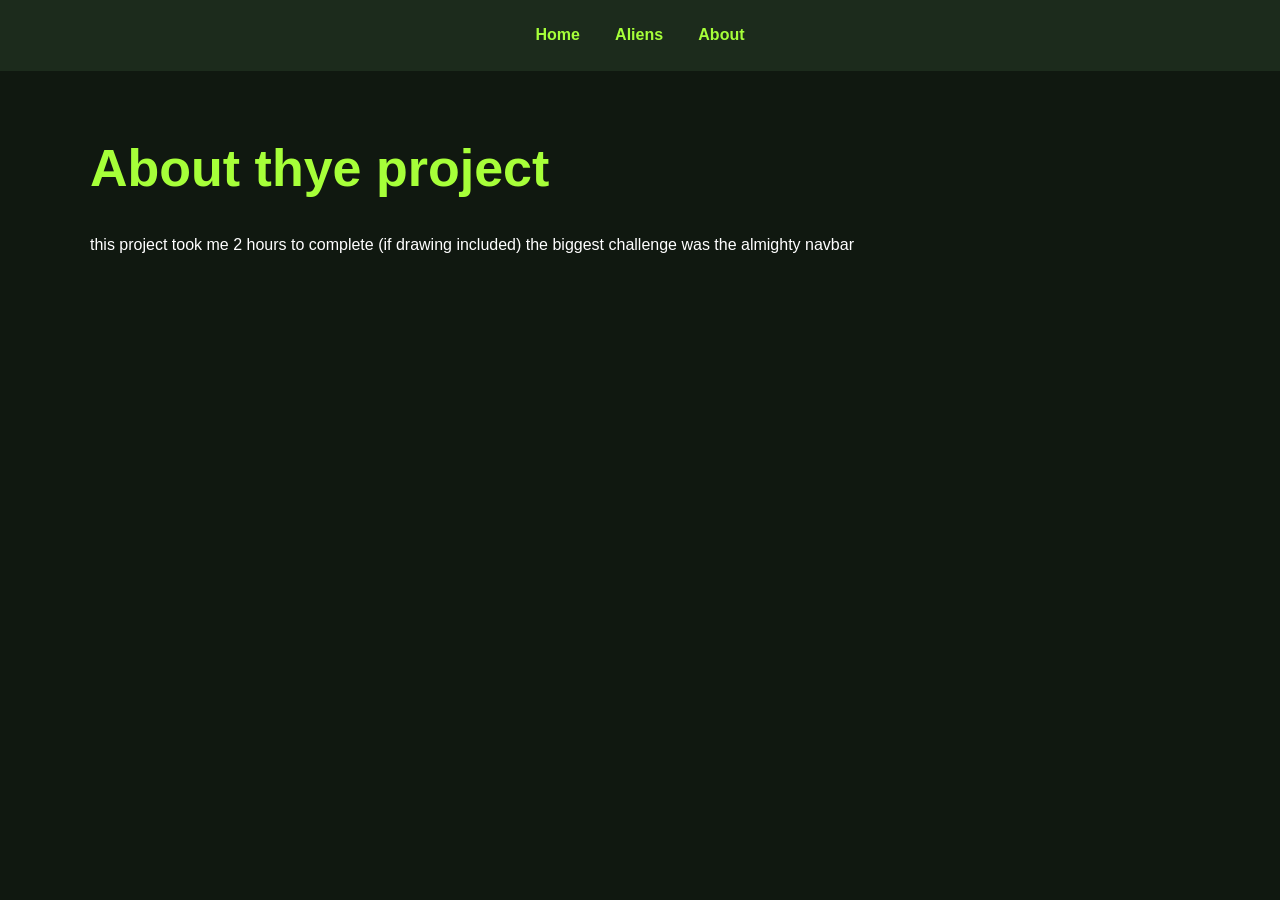
<file: about.html>
<!DOCTYPE html>
<html lang="en">
<head>
  <meta charset="UTF-8">
  <meta name="viewport" content="width=device-width, initial-scale=1">
  <title>About | Ben 10 Fan Website</title>
  <link rel="stylesheet" href="style.css">
</head>
<body>
  <div class="site">
    <nav aria-label="Main navigation">
      <a href="index.html">Home</a>
      <a href="aliens.html">Aliens</a>
      <a href="about.html">About</a>
    </nav>
    <main>
      <h1>About thye project</h1>
      <p>
        this project took me 2 hours to complete (if drawing included) the biggest challenge was the almighty navbar
      </p>
    </main>
  </div>
</body>
</html>
</file>
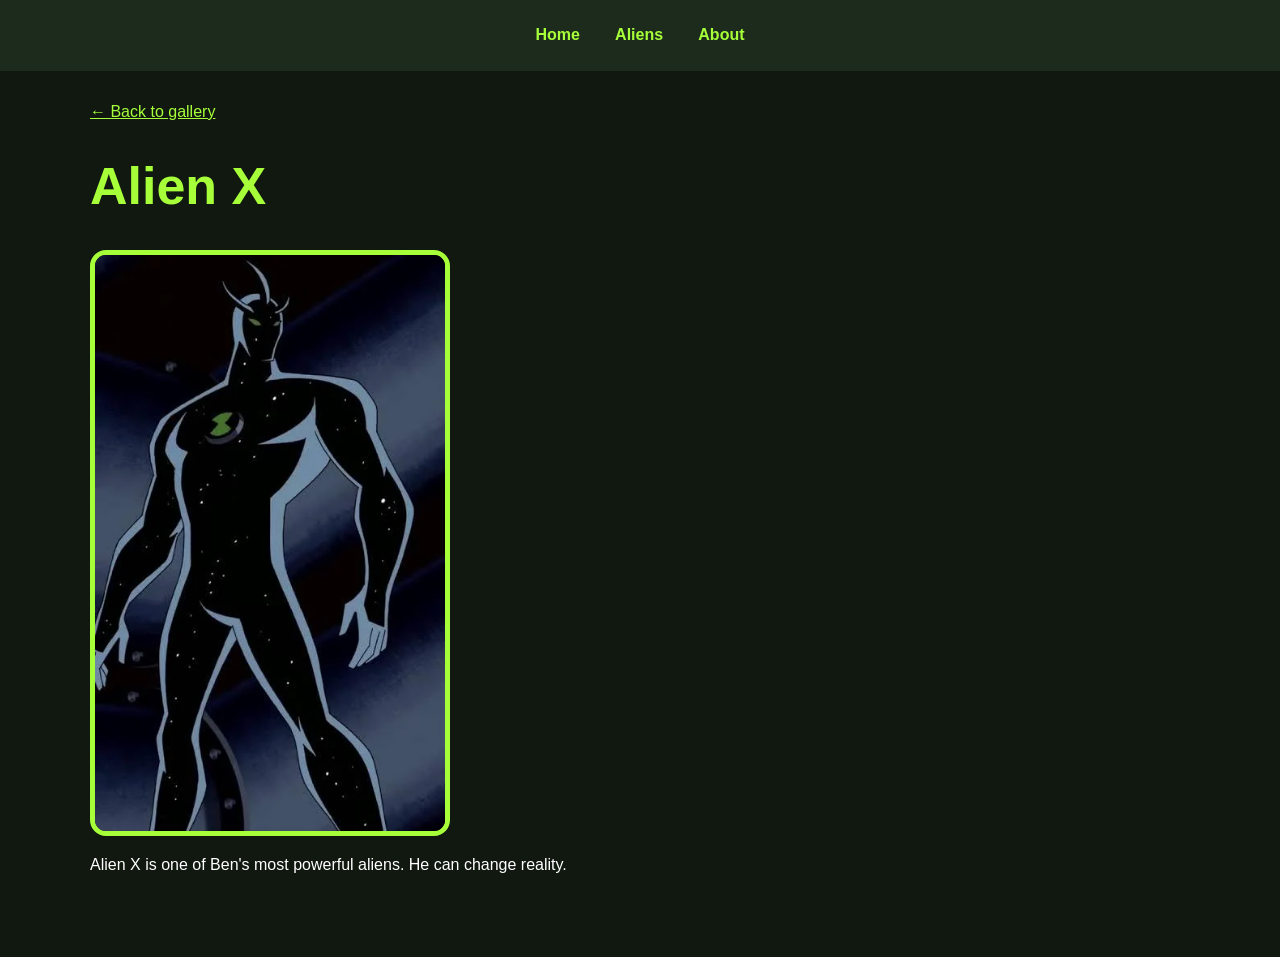
<file: alien-x.html>
<!DOCTYPE html>
<html lang="en">
<head>
  <meta charset="UTF-8">
  <meta name="viewport" content="width=device-width, initial-scale=1">
  <title>Alien X | Ben 10 Fan Website</title>
  <link rel="stylesheet" href="style.css">
</head>
<body>
  <div class="site">
    <nav aria-label="Main navigation">
      <a href="index.html">Home</a>
      <a href="aliens.html">Aliens</a>
      <a href="about.html">About</a>
    </nav>
    <main>
      <a class="back-link" href="aliens.html">← Back to gallery</a>
      <h1>Alien X</h1>
      <img class="detail-image" src="alien.webp" alt="Alien X">
      <p>Alien X is one of Ben's most powerful aliens. He can change reality.</p>
    </main>
  </div>
</body>
</html>
</file>
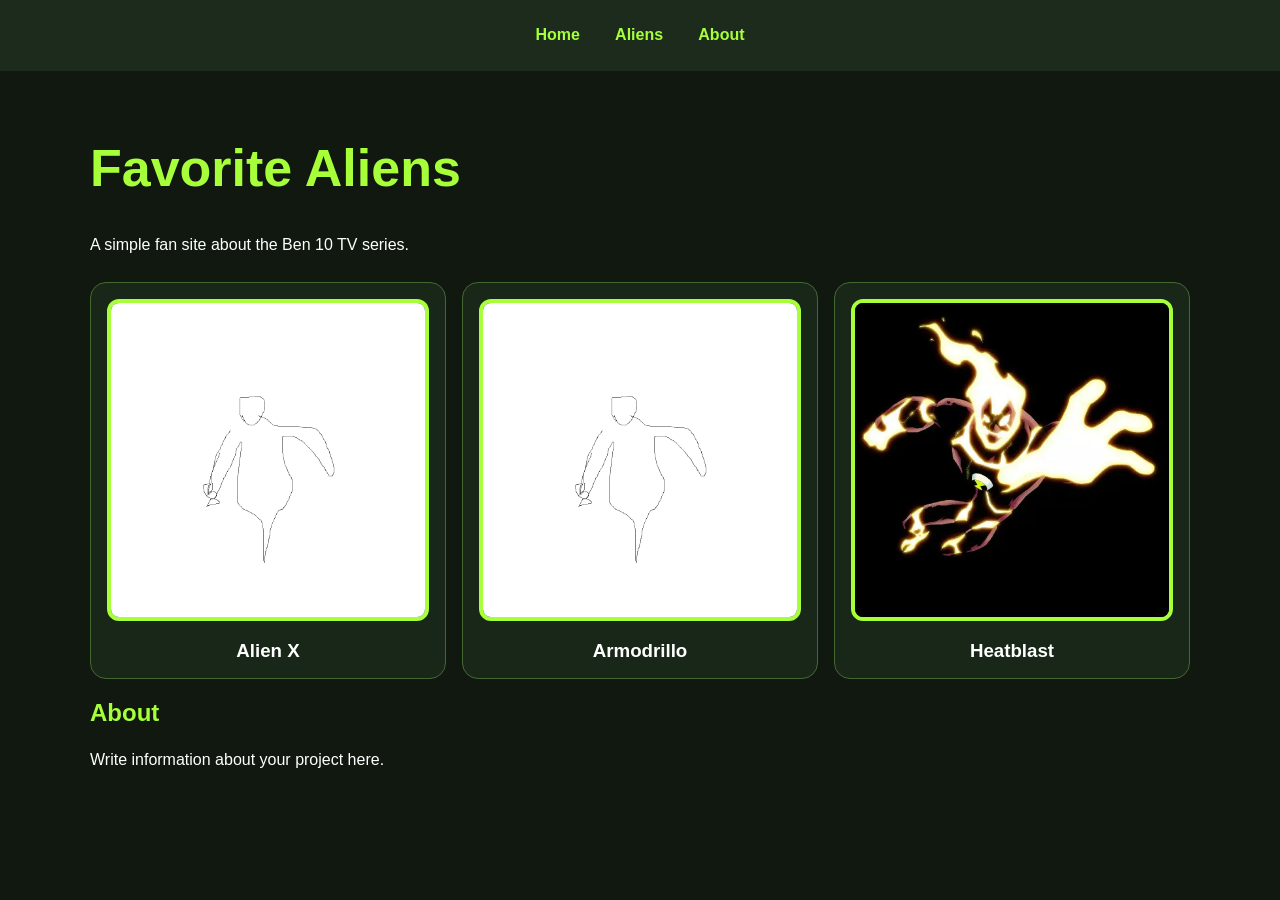
<file: aliens.html>
<!DOCTYPE html>
<html lang="en">
<head>
  <meta charset="UTF-8">
  <meta name="viewport" content="width=device-width, initial-scale=1">
  <title>Favorite Aliens | Ben 10 Fan Website</title>
  <link rel="stylesheet" href="style.css">
</head>
<body>
  <div class="site">
    <nav aria-label="Main navigation">
      <a href="index.html">Home</a>
      <a href="aliens.html">Aliens</a>
      <a href="about.html">About</a>
    </nav>
    <main>
      <h1>Favorite Aliens</h1>
      <p>A simple fan site about the Ben 10 TV series.</p>
      <div class="galeri">
        <article class="kart">
          <a href="alien-x.html"><img src="ALİENX.png" alt="Alien X"></a>
          <h3>Alien X</h3>
        </article>
        <article class="kart">
          <a href="armodrillo.html"><img src="Adsız.png" alt="Armodrillo"></a>
          <h3>Armodrillo</h3>
        </article>
        <article class="kart">
          <a href="heatblast.html"><img src="heathblast.webp" alt="Heatblast"></a>
          <h3>Heatblast</h3>
        </article>
      </div>
      <h2>About</h2>
      <p>Write information about your project here.</p>
    </main>
  </div>
</body>
</html>
</file>
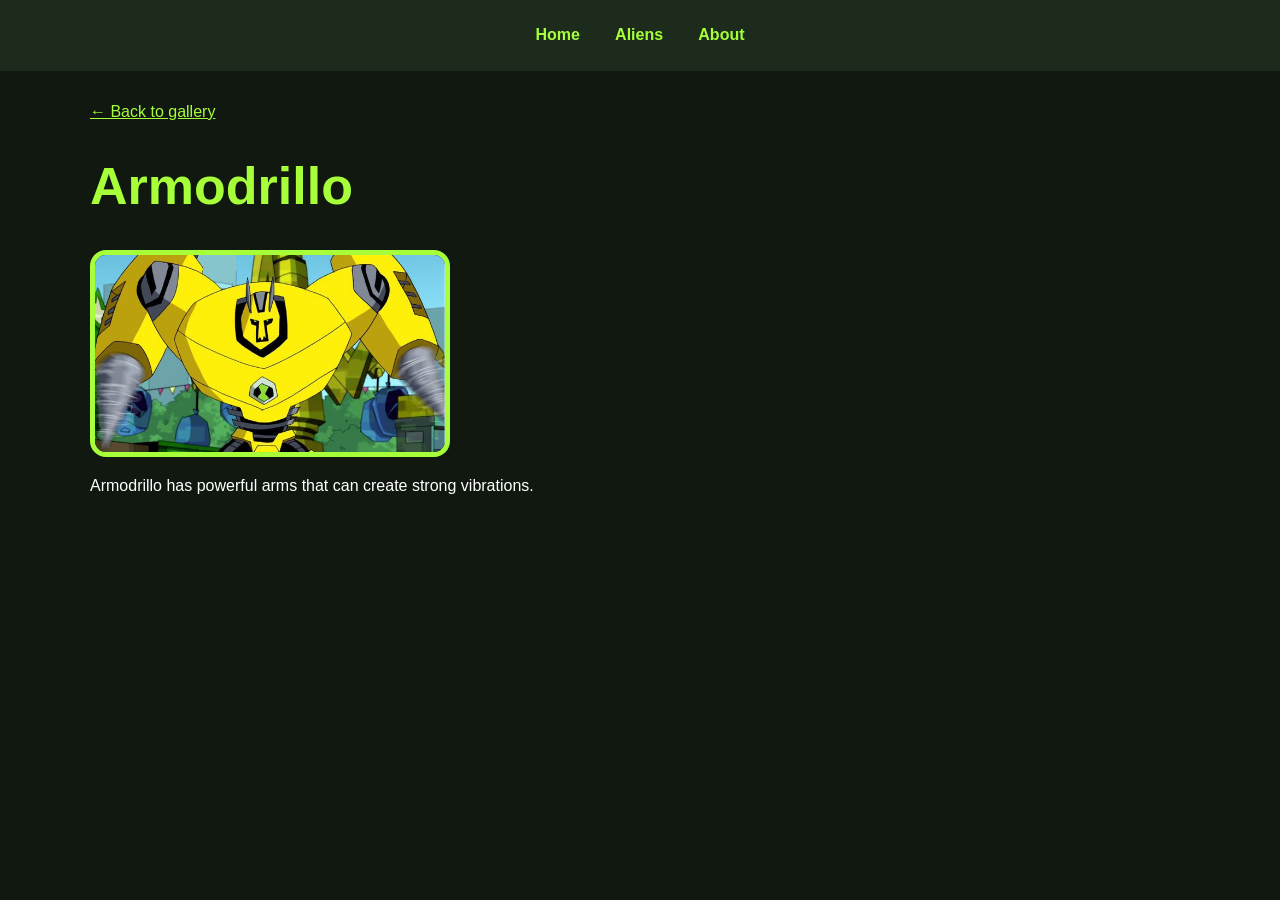
<file: armodrillo.html>
<!DOCTYPE html>
<html lang="en">
<head>
  <meta charset="UTF-8">
  <meta name="viewport" content="width=device-width, initial-scale=1">
  <title>Armodrillo | Ben 10 Fan Website</title>
  <link rel="stylesheet" href="style.css">
</head>
<body>
  <div class="site">
    <nav aria-label="Main navigation">
      <a href="index.html">Home</a>
      <a href="aliens.html">Aliens</a>
      <a href="about.html">About</a>
    </nav>
    <main>
      <a class="back-link" href="aliens.html">← Back to gallery</a>
      <h1>Armodrillo</h1>
      <img class="detail-image" src="armodrillo.jpeg" alt="Armodrillo">
      <p>Armodrillo has powerful arms that can create strong vibrations.</p>
    </main>
  </div>
</body>
</html>
</file>
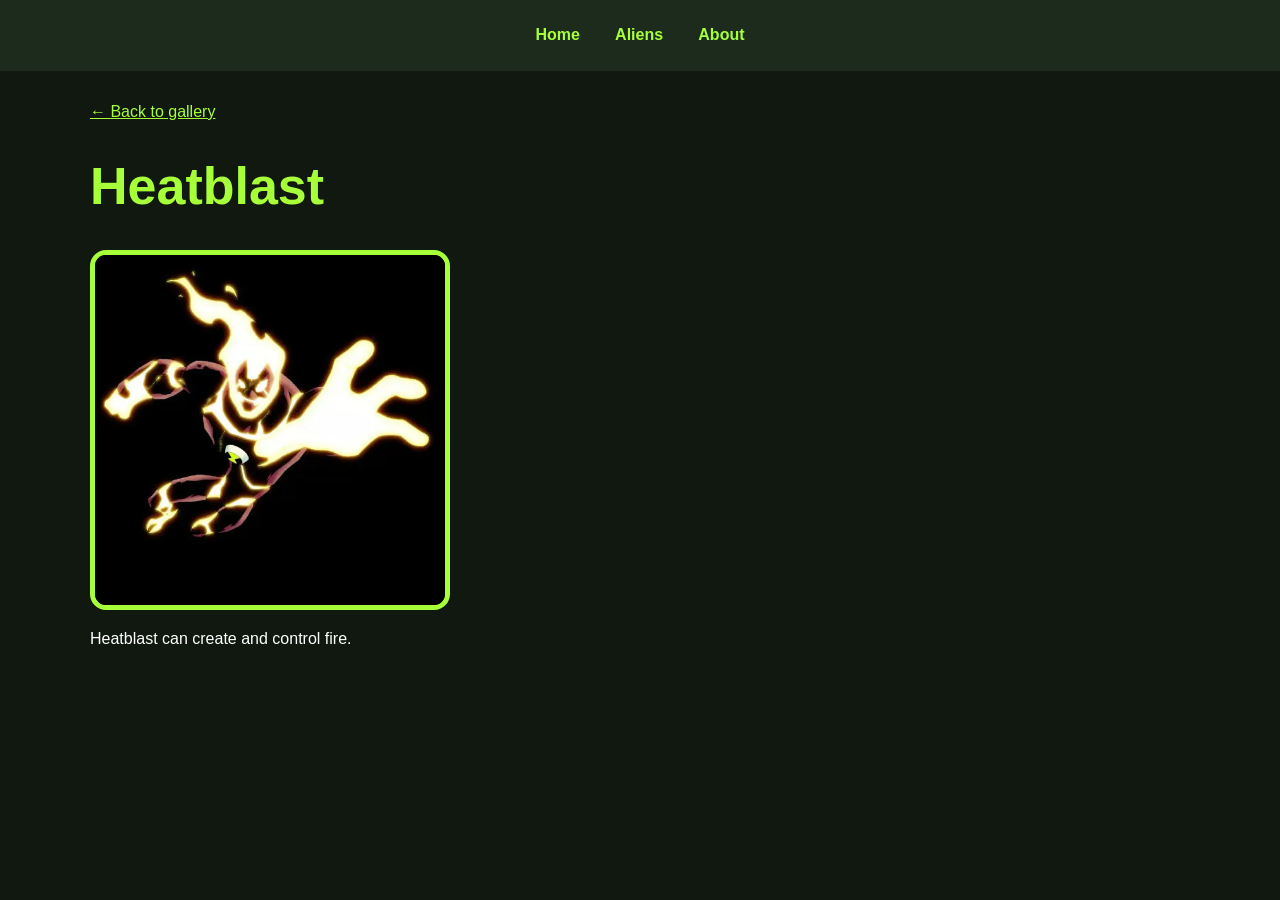
<file: heatblast.html>
<!DOCTYPE html>
<html lang="en">
<head>
  <meta charset="UTF-8">
  <meta name="viewport" content="width=device-width, initial-scale=1">
  <title>Heatblast | Ben 10 Fan Website</title>
  <link rel="stylesheet" href="style.css">
</head>
<body>
  <div class="site">
    <nav aria-label="Main navigation">
      <a href="index.html">Home</a>
      <a href="aliens.html">Aliens</a>
      <a href="about.html">About</a>
    </nav>
    <main>
      <a class="back-link" href="aliens.html">← Back to gallery</a>
      <h1>Heatblast</h1>
      <img class="detail-image" src="heathblast.webp" alt="Heatblast">
      <p>Heatblast can create and control fire.</p>
    </main>
  </div>
</body>
</html>
</file>
<file: style.css>
:root {
  color-scheme: dark;
  font-family: Arial, sans-serif;
  background: #101810;
  color: #fff;
}

* { box-sizing: border-box; }

body { margin: 0; }

.site {
  min-height: 100vh;
  background: #101810;
  transition: background-color .5s, color .5s, box-shadow .5s;
}

nav {
  display: flex;
  flex-wrap: wrap;
  justify-content: center;
  gap: .5rem;
  padding: 1rem;
  background: #1c2b1c;
}

nav a {
  display: inline-block;
  padding: .65rem .85rem;
  border-radius: .5rem;
  color: #a6ff39;
  font-weight: bold;
  text-decoration: none;
}

nav a:hover,
nav a:focus-visible {
  background: #345c24;
  color: #fff;
}

main {
  width: min(100% - 2rem, 1100px);
  margin-inline: auto;
  padding-block: 2rem 4rem;
}

h1 { color: #a6ff39; font-size: clamp(2rem, 6vw, 3.25rem); }
h2 { color: #a6ff39; }
p { line-height: 1.6; }
img { display: block; max-width: 100%; height: auto; }

.galeri {
  display: grid;
  grid-template-columns: 1fr;
  gap: 1rem;
  margin-top: 1.5rem;
}

.kart {
  min-width: 0;
  padding: 1rem;
  border: 1px solid #456833;
  border-radius: 1rem;
  background: #192719;
  text-align: center;
}

.kart a { display: block; }

.kart img {
  width: 100%;
  aspect-ratio: 1;
  object-fit: cover;
  border: 4px solid #a6ff39;
  border-radius: .75rem;
}

.kart h3 { margin-bottom: 0; }

.detail-image {
  width: min(100%, 360px);
  border: 5px solid #a6ff39;
  border-radius: 1rem;
}

.back-link { color: #a6ff39; }
.back-link:hover,
.back-link:focus-visible { color: #fff; }

#donusum {
  position: absolute;
  width: 1px;
  height: 1px;
  opacity: 0;
}

.omnitrix-button {
  display: inline-block;
  cursor: pointer;
  border-radius: 50%;
}

.omnitrix-button img { width: min(150px, 45vw); }
.omnitrix-button:hover img { filter: drop-shadow(0 0 15px #a6ff39); }
#donusum:focus-visible ~ .site .omnitrix-button { outline: 3px solid #fff; outline-offset: 5px; }

#donusum:checked ~ .site {
  background: #193b12;
  color: #a6ff39;
  box-shadow: inset 0 0 100px #65c900;
}

#donusum:checked ~ .site nav { background: #345c24; }

/* Tablet: two gallery cards per row. */
@media (min-width: 600px) {
  main { width: min(100% - 3rem, 1100px); }
  .galeri { grid-template-columns: repeat(2, minmax(0, 1fr)); }
}

/* Desktop: three gallery cards per row. */
@media (min-width: 900px) {
  .galeri { grid-template-columns: repeat(3, minmax(0, 1fr)); }
}

@media (prefers-reduced-motion: reduce) {
  .site { transition: none; }
}
</file>
